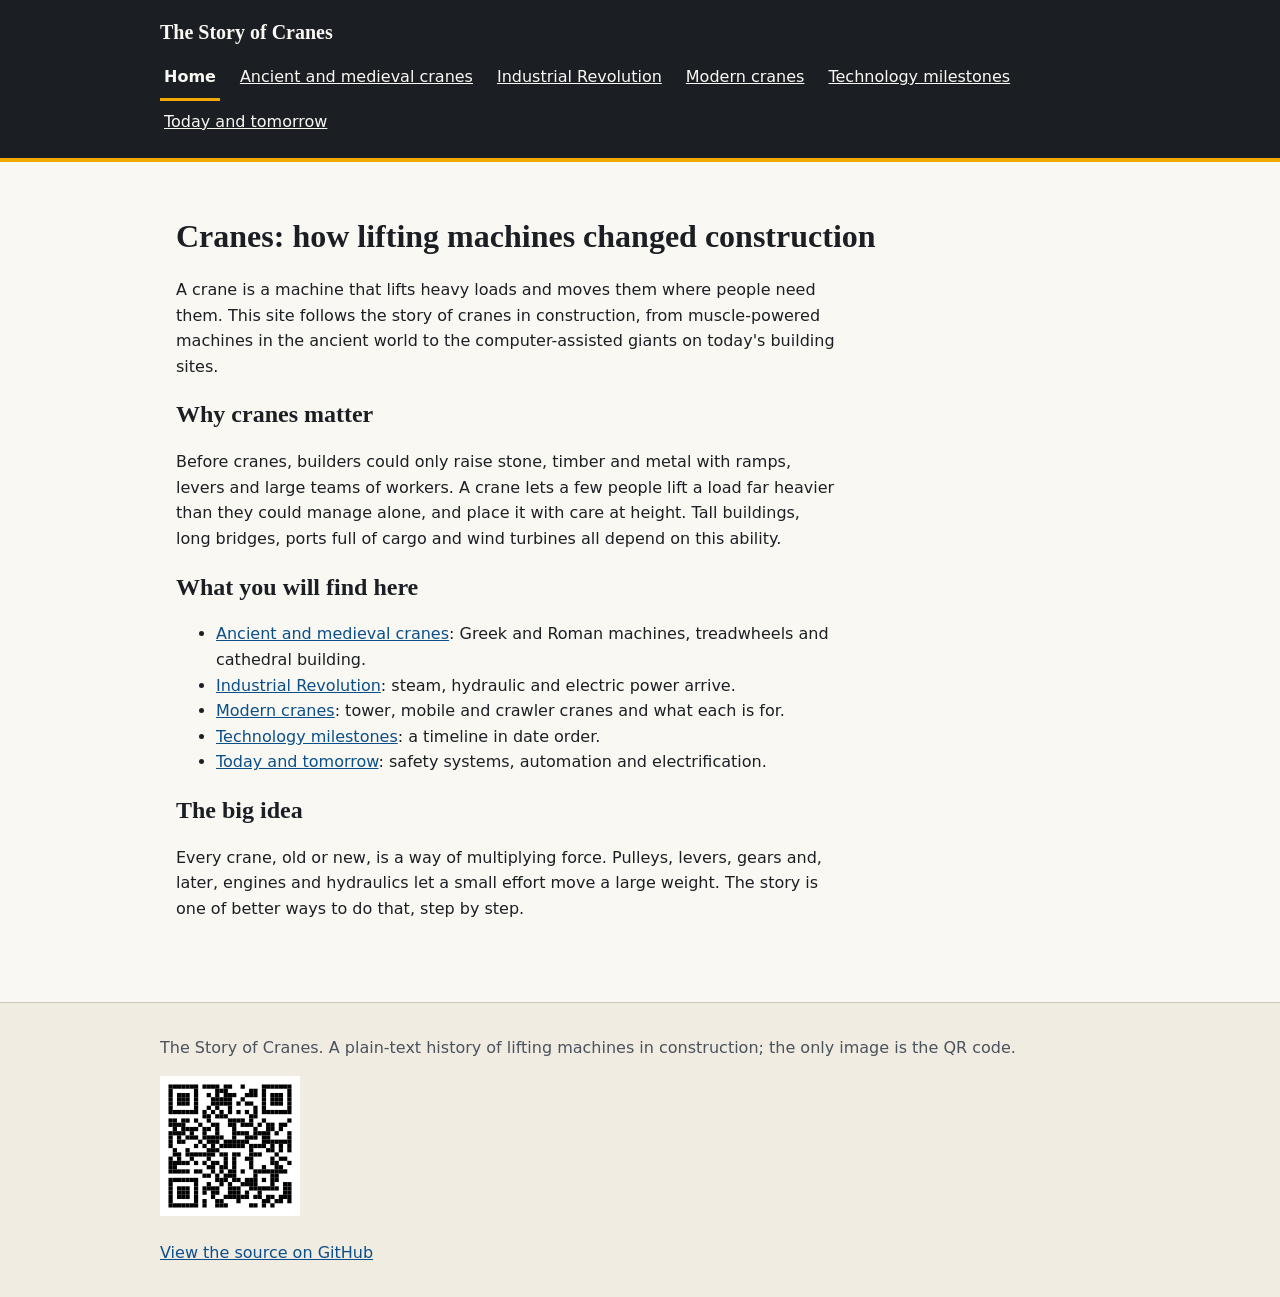
<file: index.html>
<!doctype html>
<html lang="en">
<head>
  <meta charset="utf-8">
  <meta name="viewport" content="width=device-width, initial-scale=1">
  <title>Cranes | The Story of Cranes</title>
  <meta name="description" content="Home page: a short introduction to the story of cranes and a guide to the rest of the site.">
  <link rel="stylesheet" href="css/tokens.css">
  <link rel="stylesheet" href="css/layout.css">
  <link rel="stylesheet" href="css/site.css">
  <script src="js/nav.js" defer></script>
  <script src="js/app.js" defer></script>
</head>
<body>
  <a class="skip-link" href="#main">Skip to main content</a>
  <header class="site-header">
    <p class="site-title"><a href="index.html">The Story of Cranes</a></p>
    <nav class="site-nav" aria-label="Main">
      <button class="nav-toggle" type="button" aria-expanded="false" aria-controls="nav-list">Menu</button>
      <ul id="nav-list">
          <li><a href="index.html" aria-current="page">Home</a></li>
          <li><a href="pages/ancient.html">Ancient and medieval cranes</a></li>
          <li><a href="pages/industrial.html">Industrial Revolution</a></li>
          <li><a href="pages/modern.html">Modern cranes</a></li>
          <li><a href="pages/milestones.html">Technology milestones</a></li>
          <li><a href="pages/future.html">Today and tomorrow</a></li>
      </ul>
    </nav>
  </header>
  <main id="main">
    <h1>Cranes: how lifting machines changed construction</h1>
    <p>A crane is a machine that lifts heavy loads and moves them where people need them. This site follows the story of cranes in construction, from muscle-powered machines in the ancient world to the computer-assisted giants on today's building sites.</p>
    <h2>Why cranes matter</h2>
    <p>Before cranes, builders could only raise stone, timber and metal with ramps, levers and large teams of workers. A crane lets a few people lift a load far heavier than they could manage alone, and place it with care at height. Tall buildings, long bridges, ports full of cargo and wind turbines all depend on this ability.</p>
    <h2>What you will find here</h2>
    <ul>
      <li><a href="pages/ancient.html">Ancient and medieval cranes</a>: Greek and Roman machines, treadwheels and cathedral building.</li>
      <li><a href="pages/industrial.html">Industrial Revolution</a>: steam, hydraulic and electric power arrive.</li>
      <li><a href="pages/modern.html">Modern cranes</a>: tower, mobile and crawler cranes and what each is for.</li>
      <li><a href="pages/milestones.html">Technology milestones</a>: a timeline in date order.</li>
      <li><a href="pages/future.html">Today and tomorrow</a>: safety systems, automation and electrification.</li>
    </ul>
    <h2>The big idea</h2>
    <p>Every crane, old or new, is a way of multiplying force. Pulleys, levers, gears and, later, engines and hydraulics let a small effort move a large weight. The story is one of better ways to do that, step by step.</p>
  </main>
  <footer class="site-footer">
    <p>The Story of Cranes. A plain-text history of lifting machines in construction; the only image is the QR code.</p>
    <p class="site-qr"><img src="assets/qr-site.svg" width="140" height="140" alt="QR code linking to the GitHub repository for this site, github.com/datton/orchestrate-demo-cranes"></p>
    <p><a href="https://github.com/datton/orchestrate-demo-cranes">View the source on GitHub</a></p>
  </footer>
</body>
</html>
</file>
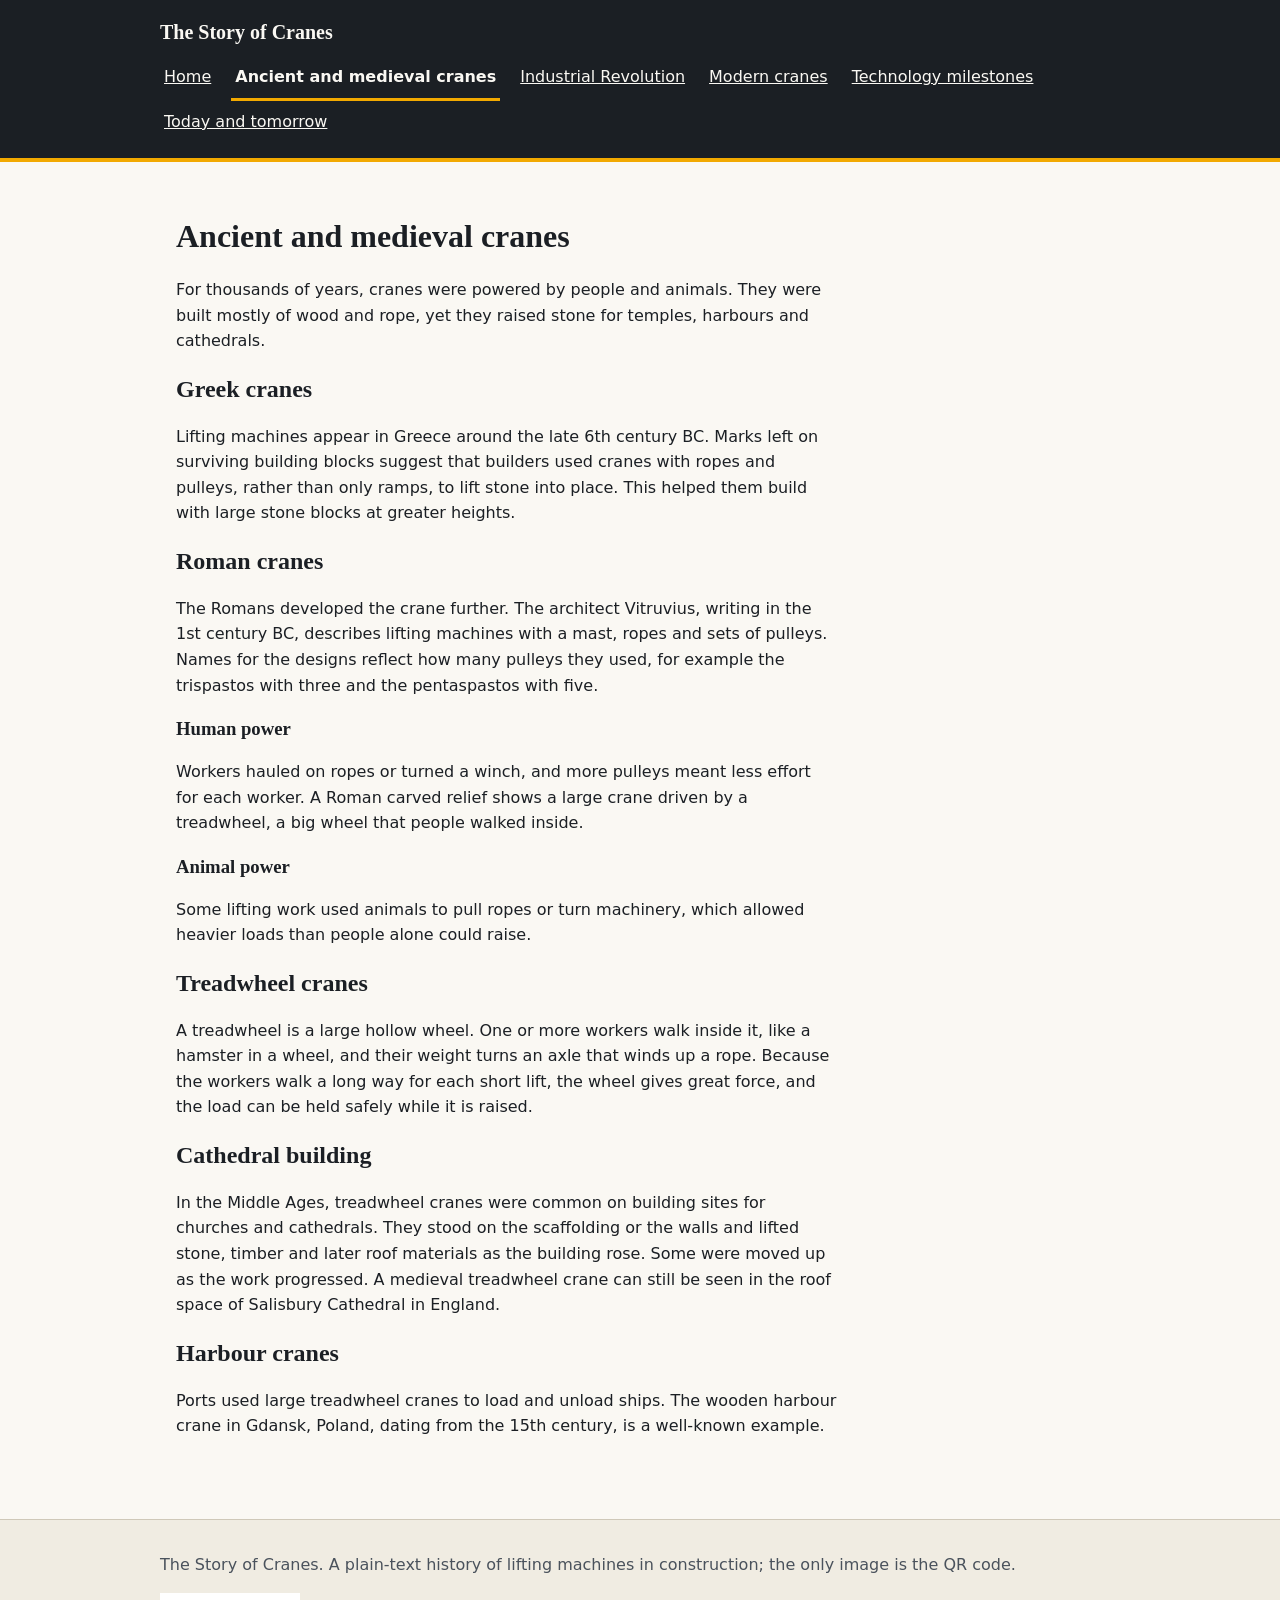
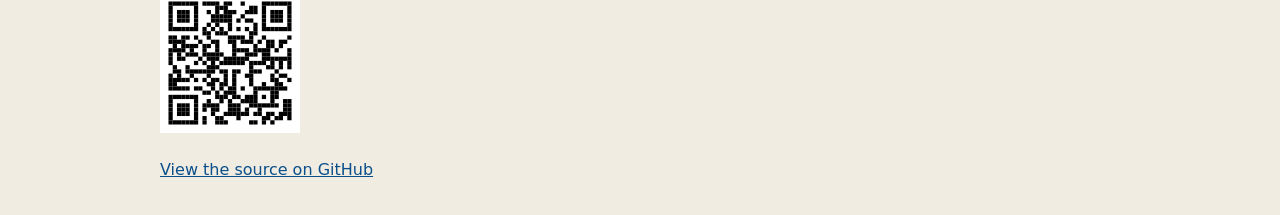
<file: pages/ancient.html>
<!doctype html>
<html lang="en">
<head>
  <meta charset="utf-8">
  <meta name="viewport" content="width=device-width, initial-scale=1">
  <title>Ancient and medieval cranes | The Story of Cranes</title>
  <meta name="description" content="Human, animal and treadwheel-powered cranes from Greece and Rome to medieval cathedral building.">
  <link rel="stylesheet" href="../css/tokens.css">
  <link rel="stylesheet" href="../css/layout.css">
  <link rel="stylesheet" href="../css/site.css">
  <script src="../js/nav.js" defer></script>
  <script src="../js/app.js" defer></script>
</head>
<body>
  <a class="skip-link" href="#main">Skip to main content</a>
  <header class="site-header">
    <p class="site-title"><a href="../index.html">The Story of Cranes</a></p>
    <nav class="site-nav" aria-label="Main">
      <button class="nav-toggle" type="button" aria-expanded="false" aria-controls="nav-list">Menu</button>
      <ul id="nav-list">
          <li><a href="../index.html">Home</a></li>
          <li><a href="ancient.html" aria-current="page">Ancient and medieval cranes</a></li>
          <li><a href="industrial.html">Industrial Revolution</a></li>
          <li><a href="modern.html">Modern cranes</a></li>
          <li><a href="milestones.html">Technology milestones</a></li>
          <li><a href="future.html">Today and tomorrow</a></li>
      </ul>
    </nav>
  </header>
  <main id="main">
    <h1>Ancient and medieval cranes</h1>
    <p>For thousands of years, cranes were powered by people and animals. They were built mostly of wood and rope, yet they raised stone for temples, harbours and cathedrals.</p>
    <h2>Greek cranes</h2>
    <p>Lifting machines appear in Greece around the late 6th century BC. Marks left on surviving building blocks suggest that builders used cranes with ropes and pulleys, rather than only ramps, to lift stone into place. This helped them build with large stone blocks at greater heights.</p>
    <h2>Roman cranes</h2>
    <p>The Romans developed the crane further. The architect Vitruvius, writing in the 1st century BC, describes lifting machines with a mast, ropes and sets of pulleys. Names for the designs reflect how many pulleys they used, for example the trispastos with three and the pentaspastos with five.</p>
    <h3>Human power</h3>
    <p>Workers hauled on ropes or turned a winch, and more pulleys meant less effort for each worker. A Roman carved relief shows a large crane driven by a treadwheel, a big wheel that people walked inside.</p>
    <h3>Animal power</h3>
    <p>Some lifting work used animals to pull ropes or turn machinery, which allowed heavier loads than people alone could raise.</p>
    <h2>Treadwheel cranes</h2>
    <p>A treadwheel is a large hollow wheel. One or more workers walk inside it, like a hamster in a wheel, and their weight turns an axle that winds up a rope. Because the workers walk a long way for each short lift, the wheel gives great force, and the load can be held safely while it is raised.</p>
    <h2>Cathedral building</h2>
    <p>In the Middle Ages, treadwheel cranes were common on building sites for churches and cathedrals. They stood on the scaffolding or the walls and lifted stone, timber and later roof materials as the building rose. Some were moved up as the work progressed. A medieval treadwheel crane can still be seen in the roof space of Salisbury Cathedral in England.</p>
    <h2>Harbour cranes</h2>
    <p>Ports used large treadwheel cranes to load and unload ships. The wooden harbour crane in Gdansk, Poland, dating from the 15th century, is a well-known example.</p>
  </main>
  <footer class="site-footer">
    <p>The Story of Cranes. A plain-text history of lifting machines in construction; the only image is the QR code.</p>
    <p class="site-qr"><img src="../assets/qr-site.svg" width="140" height="140" alt="QR code linking to the GitHub repository for this site, github.com/datton/orchestrate-demo-cranes"></p>
    <p><a href="https://github.com/datton/orchestrate-demo-cranes">View the source on GitHub</a></p>
  </footer>
</body>
</html>
</file>
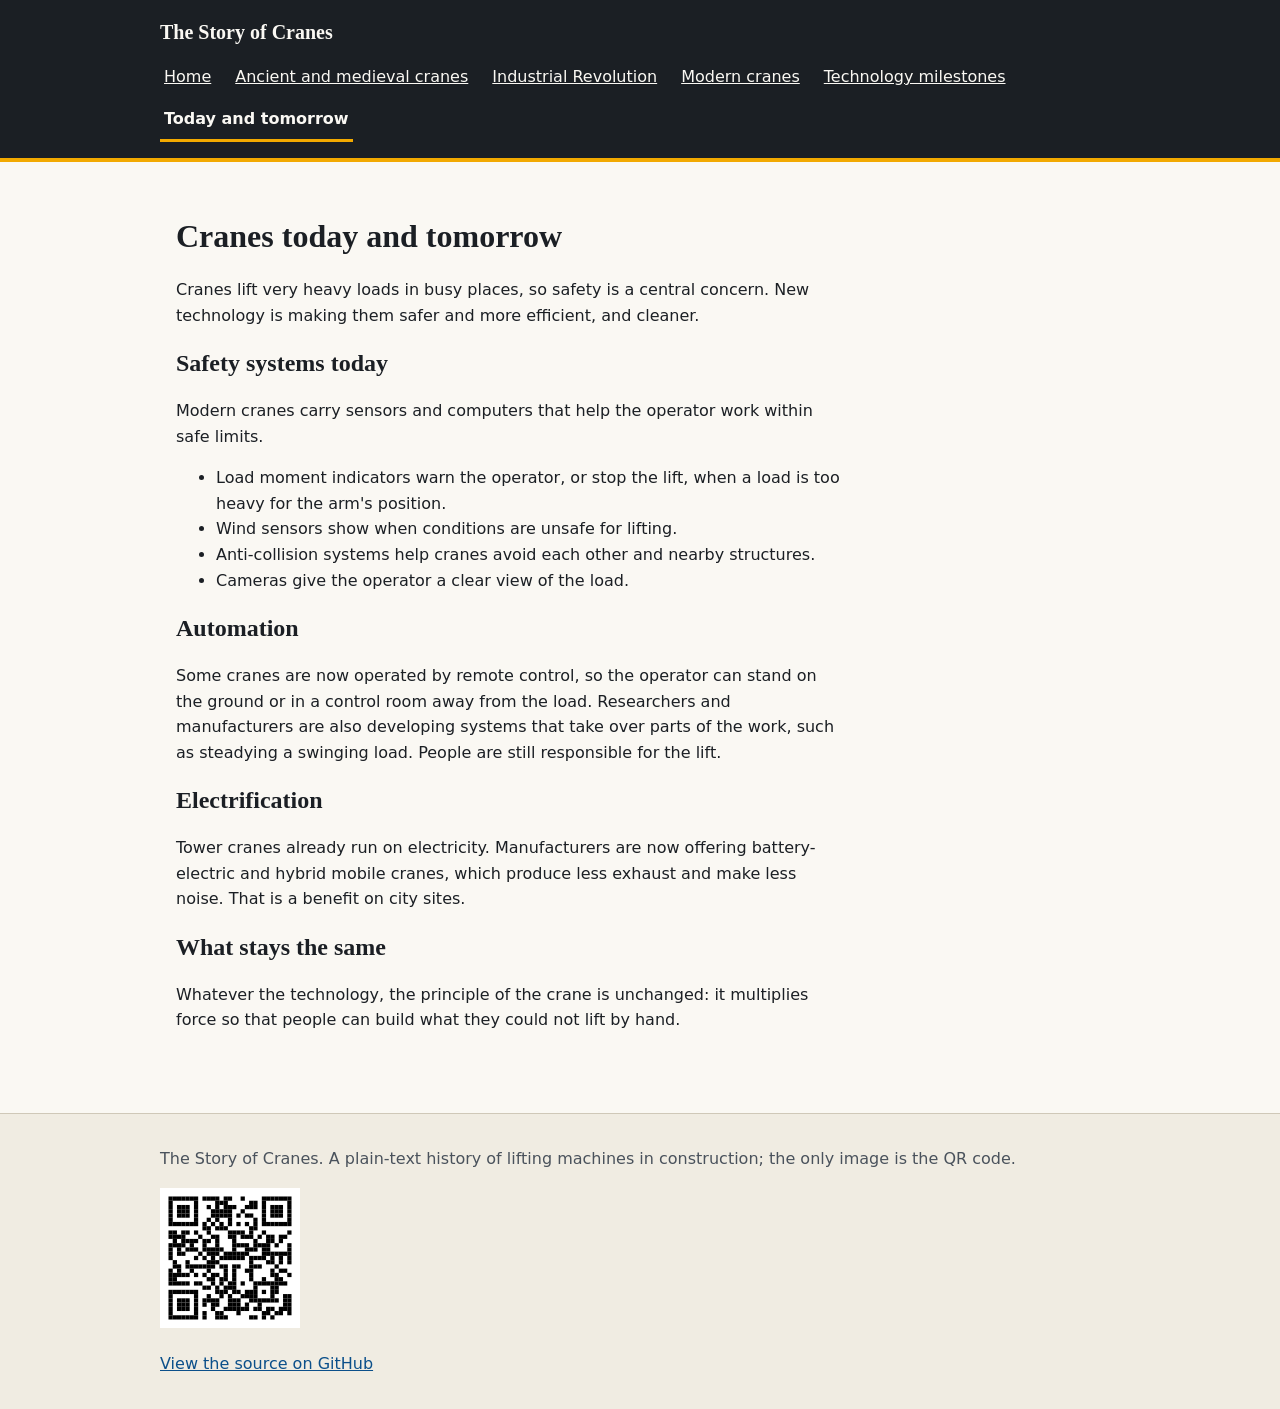
<file: pages/future.html>
<!doctype html>
<html lang="en">
<head>
  <meta charset="utf-8">
  <meta name="viewport" content="width=device-width, initial-scale=1">
  <title>Today and tomorrow | The Story of Cranes</title>
  <meta name="description" content="Safety systems, automation, electrification and what may come next.">
  <link rel="stylesheet" href="../css/tokens.css">
  <link rel="stylesheet" href="../css/layout.css">
  <link rel="stylesheet" href="../css/site.css">
  <script src="../js/nav.js" defer></script>
  <script src="../js/app.js" defer></script>
</head>
<body>
  <a class="skip-link" href="#main">Skip to main content</a>
  <header class="site-header">
    <p class="site-title"><a href="../index.html">The Story of Cranes</a></p>
    <nav class="site-nav" aria-label="Main">
      <button class="nav-toggle" type="button" aria-expanded="false" aria-controls="nav-list">Menu</button>
      <ul id="nav-list">
          <li><a href="../index.html">Home</a></li>
          <li><a href="ancient.html">Ancient and medieval cranes</a></li>
          <li><a href="industrial.html">Industrial Revolution</a></li>
          <li><a href="modern.html">Modern cranes</a></li>
          <li><a href="milestones.html">Technology milestones</a></li>
          <li><a href="future.html" aria-current="page">Today and tomorrow</a></li>
      </ul>
    </nav>
  </header>
  <main id="main">
    <h1>Cranes today and tomorrow</h1>
    <p>Cranes lift very heavy loads in busy places, so safety is a central concern. New technology is making them safer and more efficient, and cleaner.</p>
    <h2>Safety systems today</h2>
    <p>Modern cranes carry sensors and computers that help the operator work within safe limits.</p>
    <ul>
      <li>Load moment indicators warn the operator, or stop the lift, when a load is too heavy for the arm's position.</li>
      <li>Wind sensors show when conditions are unsafe for lifting.</li>
      <li>Anti-collision systems help cranes avoid each other and nearby structures.</li>
      <li>Cameras give the operator a clear view of the load.</li>
    </ul>
    <h2>Automation</h2>
    <p>Some cranes are now operated by remote control, so the operator can stand on the ground or in a control room away from the load. Researchers and manufacturers are also developing systems that take over parts of the work, such as steadying a swinging load. People are still responsible for the lift.</p>
    <h2>Electrification</h2>
    <p>Tower cranes already run on electricity. Manufacturers are now offering battery-electric and hybrid mobile cranes, which produce less exhaust and make less noise. That is a benefit on city sites.</p>
    <h2>What stays the same</h2>
    <p>Whatever the technology, the principle of the crane is unchanged: it multiplies force so that people can build what they could not lift by hand.</p>
  </main>
  <footer class="site-footer">
    <p>The Story of Cranes. A plain-text history of lifting machines in construction; the only image is the QR code.</p>
    <p class="site-qr"><img src="../assets/qr-site.svg" width="140" height="140" alt="QR code linking to the GitHub repository for this site, github.com/datton/orchestrate-demo-cranes"></p>
    <p><a href="https://github.com/datton/orchestrate-demo-cranes">View the source on GitHub</a></p>
  </footer>
</body>
</html>
</file>
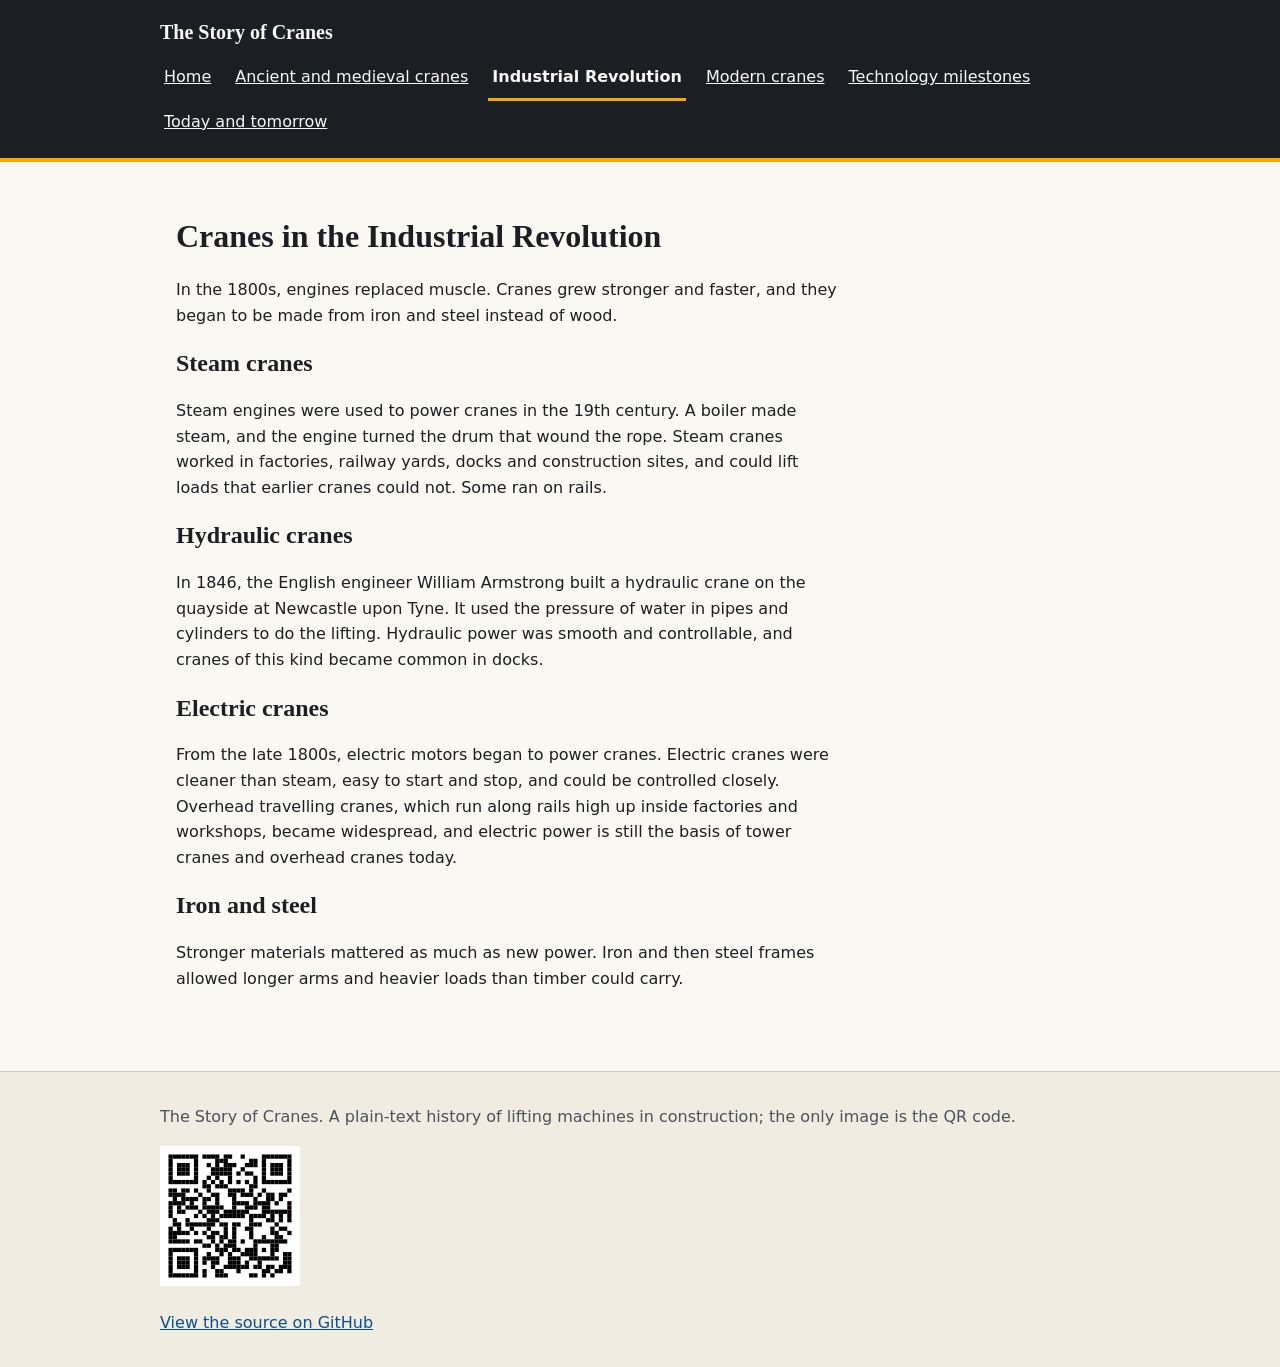
<file: pages/industrial.html>
<!doctype html>
<html lang="en">
<head>
  <meta charset="utf-8">
  <meta name="viewport" content="width=device-width, initial-scale=1">
  <title>Industrial Revolution | The Story of Cranes</title>
  <meta name="description" content="Steam, hydraulic and electric power replace muscle.">
  <link rel="stylesheet" href="../css/tokens.css">
  <link rel="stylesheet" href="../css/layout.css">
  <link rel="stylesheet" href="../css/site.css">
  <script src="../js/nav.js" defer></script>
  <script src="../js/app.js" defer></script>
</head>
<body>
  <a class="skip-link" href="#main">Skip to main content</a>
  <header class="site-header">
    <p class="site-title"><a href="../index.html">The Story of Cranes</a></p>
    <nav class="site-nav" aria-label="Main">
      <button class="nav-toggle" type="button" aria-expanded="false" aria-controls="nav-list">Menu</button>
      <ul id="nav-list">
          <li><a href="../index.html">Home</a></li>
          <li><a href="ancient.html">Ancient and medieval cranes</a></li>
          <li><a href="industrial.html" aria-current="page">Industrial Revolution</a></li>
          <li><a href="modern.html">Modern cranes</a></li>
          <li><a href="milestones.html">Technology milestones</a></li>
          <li><a href="future.html">Today and tomorrow</a></li>
      </ul>
    </nav>
  </header>
  <main id="main">
    <h1>Cranes in the Industrial Revolution</h1>
    <p>In the 1800s, engines replaced muscle. Cranes grew stronger and faster, and they began to be made from iron and steel instead of wood.</p>
    <h2>Steam cranes</h2>
    <p>Steam engines were used to power cranes in the 19th century. A boiler made steam, and the engine turned the drum that wound the rope. Steam cranes worked in factories, railway yards, docks and construction sites, and could lift loads that earlier cranes could not. Some ran on rails.</p>
    <h2>Hydraulic cranes</h2>
    <p>In 1846, the English engineer William Armstrong built a hydraulic crane on the quayside at Newcastle upon Tyne. It used the pressure of water in pipes and cylinders to do the lifting. Hydraulic power was smooth and controllable, and cranes of this kind became common in docks.</p>
    <h2>Electric cranes</h2>
    <p>From the late 1800s, electric motors began to power cranes. Electric cranes were cleaner than steam, easy to start and stop, and could be controlled closely. Overhead travelling cranes, which run along rails high up inside factories and workshops, became widespread, and electric power is still the basis of tower cranes and overhead cranes today.</p>
    <h2>Iron and steel</h2>
    <p>Stronger materials mattered as much as new power. Iron and then steel frames allowed longer arms and heavier loads than timber could carry.</p>
  </main>
  <footer class="site-footer">
    <p>The Story of Cranes. A plain-text history of lifting machines in construction; the only image is the QR code.</p>
    <p class="site-qr"><img src="../assets/qr-site.svg" width="140" height="140" alt="QR code linking to the GitHub repository for this site, github.com/datton/orchestrate-demo-cranes"></p>
    <p><a href="https://github.com/datton/orchestrate-demo-cranes">View the source on GitHub</a></p>
  </footer>
</body>
</html>
</file>
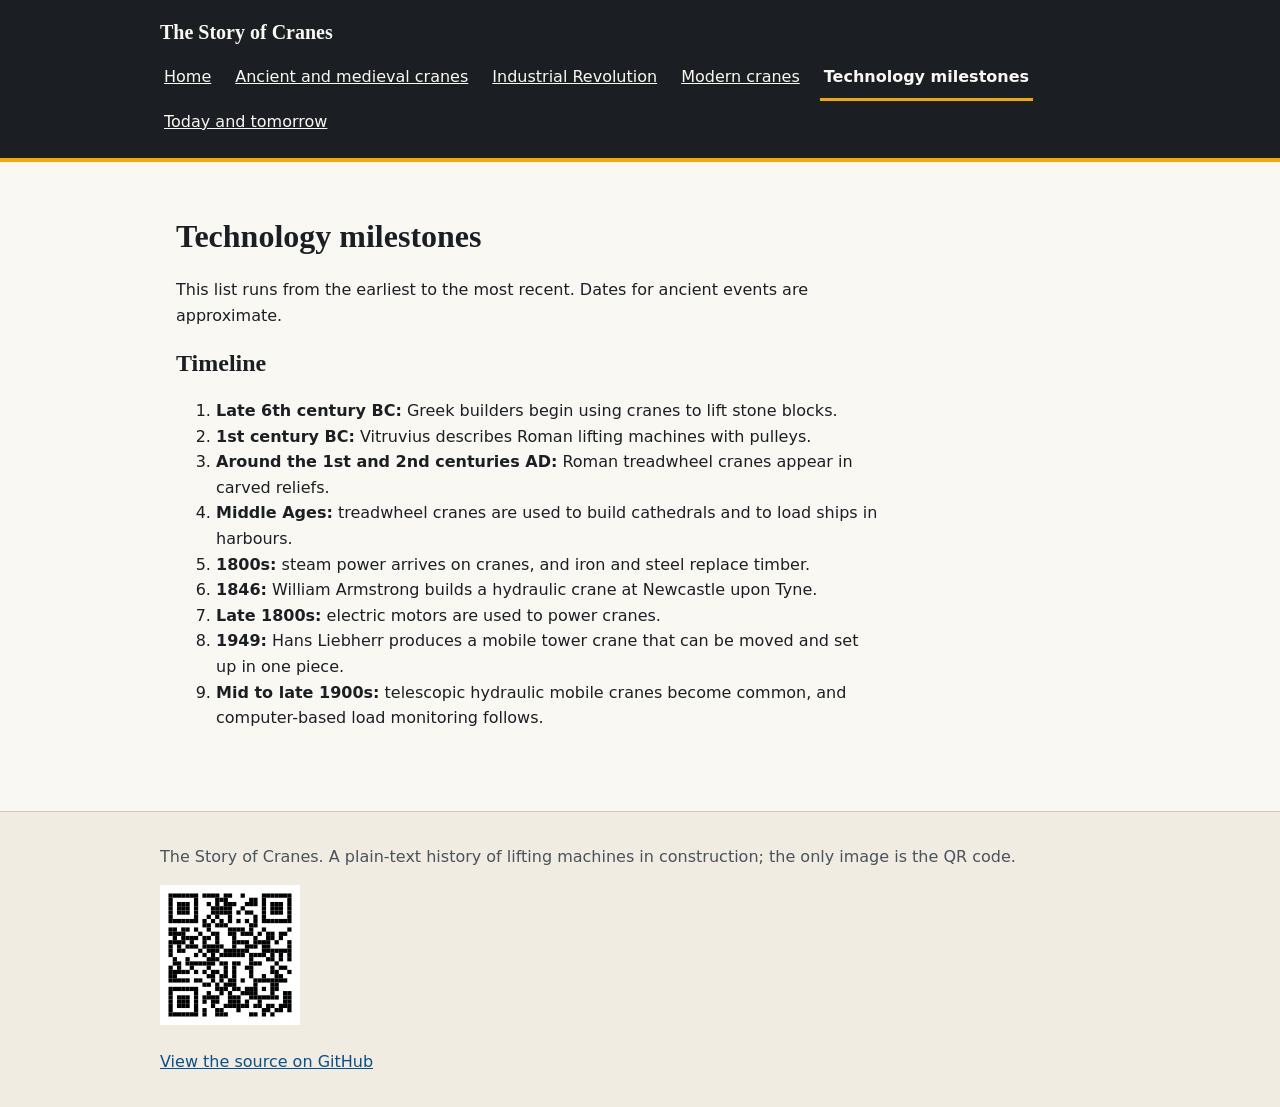
<file: pages/milestones.html>
<!doctype html>
<html lang="en">
<head>
  <meta charset="utf-8">
  <meta name="viewport" content="width=device-width, initial-scale=1">
  <title>Technology milestones | The Story of Cranes</title>
  <meta name="description" content="A timeline, in text, of the main technology changes.">
  <link rel="stylesheet" href="../css/tokens.css">
  <link rel="stylesheet" href="../css/layout.css">
  <link rel="stylesheet" href="../css/site.css">
  <script src="../js/nav.js" defer></script>
  <script src="../js/app.js" defer></script>
</head>
<body>
  <a class="skip-link" href="#main">Skip to main content</a>
  <header class="site-header">
    <p class="site-title"><a href="../index.html">The Story of Cranes</a></p>
    <nav class="site-nav" aria-label="Main">
      <button class="nav-toggle" type="button" aria-expanded="false" aria-controls="nav-list">Menu</button>
      <ul id="nav-list">
          <li><a href="../index.html">Home</a></li>
          <li><a href="ancient.html">Ancient and medieval cranes</a></li>
          <li><a href="industrial.html">Industrial Revolution</a></li>
          <li><a href="modern.html">Modern cranes</a></li>
          <li><a href="milestones.html" aria-current="page">Technology milestones</a></li>
          <li><a href="future.html">Today and tomorrow</a></li>
      </ul>
    </nav>
  </header>
  <main id="main">
    <h1>Technology milestones</h1>
    <p>This list runs from the earliest to the most recent. Dates for ancient events are approximate.</p>
    <h2>Timeline</h2>
    <ol>
      <li><strong>Late 6th century BC:</strong> Greek builders begin using cranes to lift stone blocks.</li>
      <li><strong>1st century BC:</strong> Vitruvius describes Roman lifting machines with pulleys.</li>
      <li><strong>Around the 1st and 2nd centuries AD:</strong> Roman treadwheel cranes appear in carved reliefs.</li>
      <li><strong>Middle Ages:</strong> treadwheel cranes are used to build cathedrals and to load ships in harbours.</li>
      <li><strong>1800s:</strong> steam power arrives on cranes, and iron and steel replace timber.</li>
      <li><strong>1846:</strong> William Armstrong builds a hydraulic crane at Newcastle upon Tyne.</li>
      <li><strong>Late 1800s:</strong> electric motors are used to power cranes.</li>
      <li><strong>1949:</strong> Hans Liebherr produces a mobile tower crane that can be moved and set up in one piece.</li>
      <li><strong>Mid to late 1900s:</strong> telescopic hydraulic mobile cranes become common, and computer-based load monitoring follows.</li>
    </ol>
  </main>
  <footer class="site-footer">
    <p>The Story of Cranes. A plain-text history of lifting machines in construction; the only image is the QR code.</p>
    <p class="site-qr"><img src="../assets/qr-site.svg" width="140" height="140" alt="QR code linking to the GitHub repository for this site, github.com/datton/orchestrate-demo-cranes"></p>
    <p><a href="https://github.com/datton/orchestrate-demo-cranes">View the source on GitHub</a></p>
  </footer>
</body>
</html>
</file>
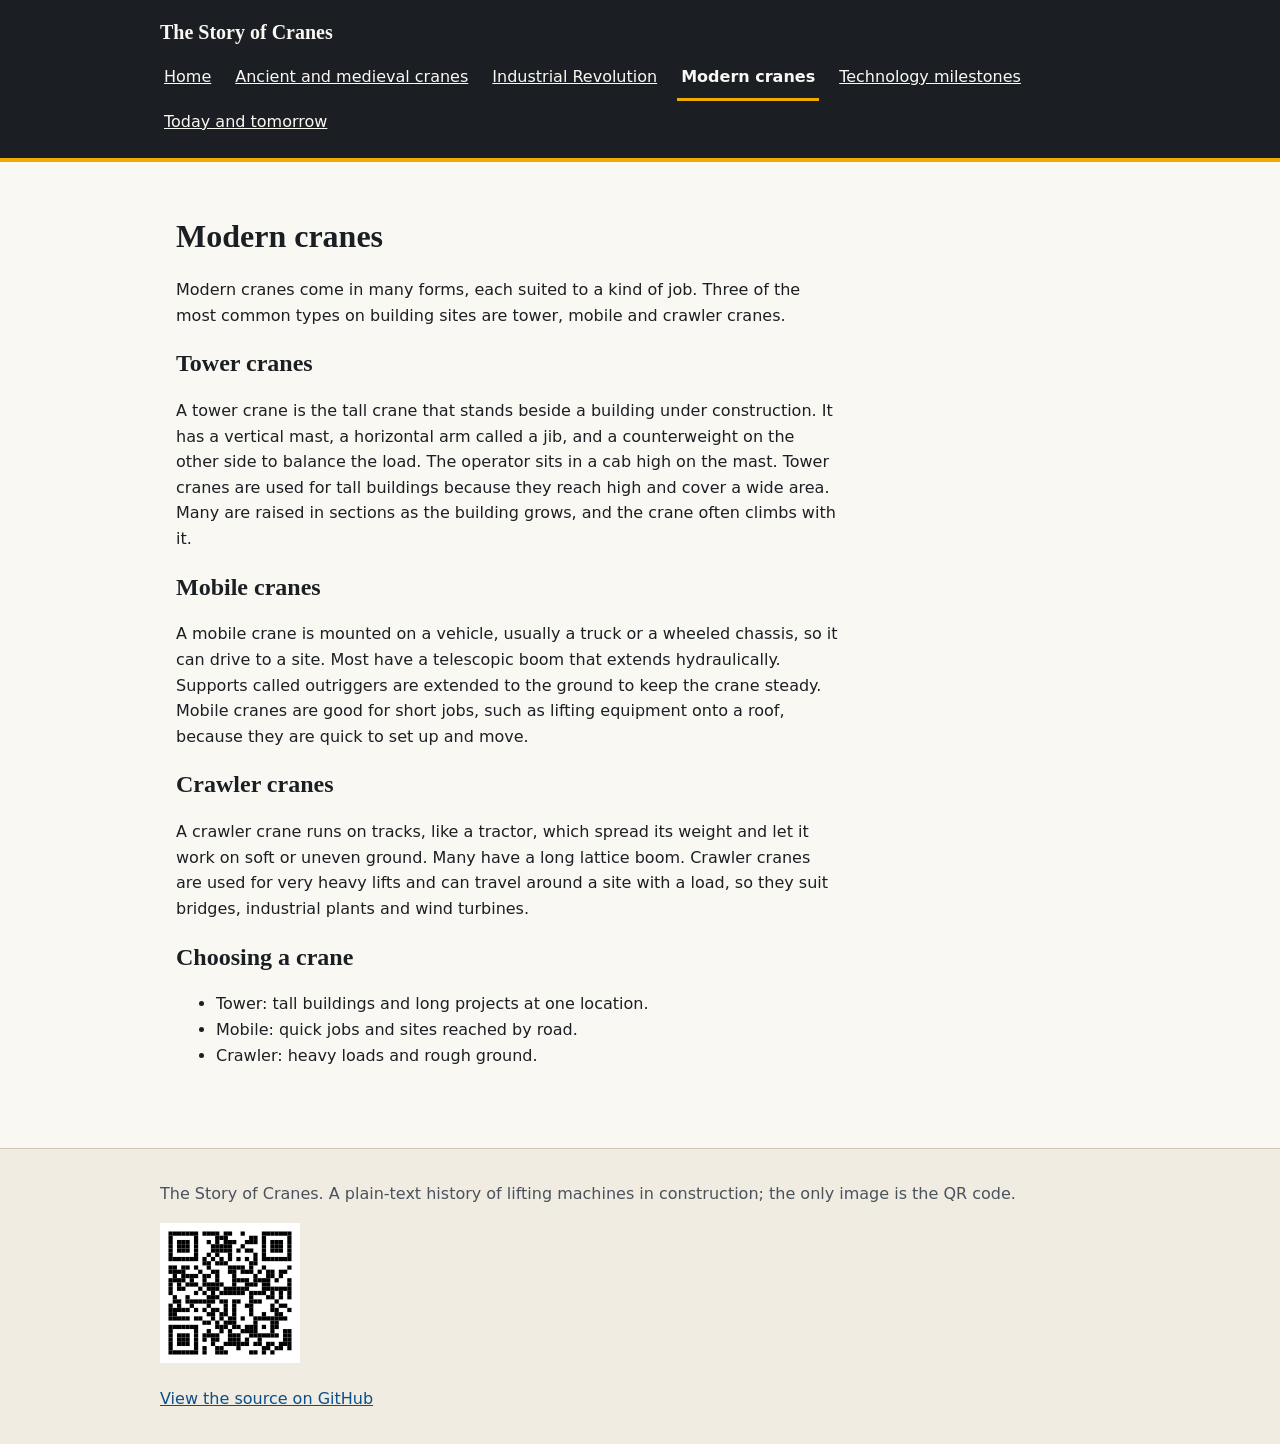
<file: pages/modern.html>
<!doctype html>
<html lang="en">
<head>
  <meta charset="utf-8">
  <meta name="viewport" content="width=device-width, initial-scale=1">
  <title>Modern cranes | The Story of Cranes</title>
  <meta name="description" content="Tower, mobile and crawler cranes and what each is used for.">
  <link rel="stylesheet" href="../css/tokens.css">
  <link rel="stylesheet" href="../css/layout.css">
  <link rel="stylesheet" href="../css/site.css">
  <script src="../js/nav.js" defer></script>
  <script src="../js/app.js" defer></script>
</head>
<body>
  <a class="skip-link" href="#main">Skip to main content</a>
  <header class="site-header">
    <p class="site-title"><a href="../index.html">The Story of Cranes</a></p>
    <nav class="site-nav" aria-label="Main">
      <button class="nav-toggle" type="button" aria-expanded="false" aria-controls="nav-list">Menu</button>
      <ul id="nav-list">
          <li><a href="../index.html">Home</a></li>
          <li><a href="ancient.html">Ancient and medieval cranes</a></li>
          <li><a href="industrial.html">Industrial Revolution</a></li>
          <li><a href="modern.html" aria-current="page">Modern cranes</a></li>
          <li><a href="milestones.html">Technology milestones</a></li>
          <li><a href="future.html">Today and tomorrow</a></li>
      </ul>
    </nav>
  </header>
  <main id="main">
    <h1>Modern cranes</h1>
    <p>Modern cranes come in many forms, each suited to a kind of job. Three of the most common types on building sites are tower, mobile and crawler cranes.</p>
    <h2>Tower cranes</h2>
    <p>A tower crane is the tall crane that stands beside a building under construction. It has a vertical mast, a horizontal arm called a jib, and a counterweight on the other side to balance the load. The operator sits in a cab high on the mast. Tower cranes are used for tall buildings because they reach high and cover a wide area. Many are raised in sections as the building grows, and the crane often climbs with it.</p>
    <h2>Mobile cranes</h2>
    <p>A mobile crane is mounted on a vehicle, usually a truck or a wheeled chassis, so it can drive to a site. Most have a telescopic boom that extends hydraulically. Supports called outriggers are extended to the ground to keep the crane steady. Mobile cranes are good for short jobs, such as lifting equipment onto a roof, because they are quick to set up and move.</p>
    <h2>Crawler cranes</h2>
    <p>A crawler crane runs on tracks, like a tractor, which spread its weight and let it work on soft or uneven ground. Many have a long lattice boom. Crawler cranes are used for very heavy lifts and can travel around a site with a load, so they suit bridges, industrial plants and wind turbines.</p>
    <h2>Choosing a crane</h2>
    <ul>
      <li>Tower: tall buildings and long projects at one location.</li>
      <li>Mobile: quick jobs and sites reached by road.</li>
      <li>Crawler: heavy loads and rough ground.</li>
    </ul>
  </main>
  <footer class="site-footer">
    <p>The Story of Cranes. A plain-text history of lifting machines in construction; the only image is the QR code.</p>
    <p class="site-qr"><img src="../assets/qr-site.svg" width="140" height="140" alt="QR code linking to the GitHub repository for this site, github.com/datton/orchestrate-demo-cranes"></p>
    <p><a href="https://github.com/datton/orchestrate-demo-cranes">View the source on GitHub</a></p>
  </footer>
</body>
</html>
</file>
<file: css/tokens.css>
/* Design tokens for "The Story of Cranes". Text only: colour and type do all the work.
   Palette: site-office paper, steel ink, crane-safety orange as the single accent.
   Contrast (WCAG AA, on --color-bg): text 15:1, muted 7:1, link 8:1, accent 6:1.
   Type: Georgia headings (engineering-drawing seriousness), system sans body for easy reading. */
:root {
  --color-bg: #faf8f3;
  --color-surface: #f0ece2;
  --color-text: #1b1f24;
  --color-muted: #4a525c;
  --color-link: #0b4f8a;
  --color-link-hover: #07325a;
  --color-accent: #8a4b00;
  --color-accent-strong: #f2a900;
  --color-border: #cfc8b8;
  --color-header-bg: #1b1f24;
  --color-header-text: #faf8f3;
  --color-focus: #0b4f8a;

  --font-body: system-ui, -apple-system, "Segoe UI", Roboto, sans-serif;
  --font-heading: Georgia, "Times New Roman", serif;
  --font-mono: ui-monospace, "Cascadia Mono", Consolas, monospace;

  /* type scale, ratio ~1.25 */
  --text-sm: 0.875rem;
  --text-base: 1.0625rem;
  --text-lg: 1.25rem;
  --text-xl: 1.5625rem;
  --text-2xl: 1.953rem;
  --text-3xl: 2.441rem;
  --leading-body: 1.65;
  --leading-heading: 1.2;

  --space-1: 0.5rem;
  --space-2: 1rem;
  --space-3: 2rem;
  --space-4: 3rem;
  --measure: 65ch;
  --radius: 4px;
  --rule: 1px solid var(--color-border);
}
</file>
<file: css/layout.css>
/* UI/UX: page shell, header, nav and footer layout. Mobile first. */
*, *::before, *::after { box-sizing: border-box; }
body { margin: 0; overflow-wrap: break-word; }

.skip-link { position: absolute; left: -999px; top: 0; z-index: 10; padding: var(--space-1) var(--space-2); background: var(--color-bg); color: var(--color-link); }
.skip-link:focus { left: var(--space-1); top: var(--space-1); }

.site-header, main, .site-footer { max-width: 60rem; margin: 0 auto; padding: var(--space-2); }
.site-header, .site-footer { max-width: none; padding-inline: max(var(--space-2), calc((100% - 60rem) / 2)); }
.site-header { background: var(--color-header-bg); color: var(--color-header-text); border-bottom: 4px solid var(--color-accent-strong); }
.site-header a { color: var(--color-header-text); }
.site-header a:focus-visible, .site-header button:focus-visible { outline: 3px solid var(--color-accent-strong); outline-offset: 2px; }
.site-header a:hover { color: var(--color-accent-strong); }
.nav-toggle { background: transparent; color: var(--color-header-text); border: 1px solid var(--color-header-text); border-radius: var(--radius); }
.site-footer { background: var(--color-surface); color: var(--color-muted); border-top: var(--rule); margin-top: var(--space-3); }
.site-title { margin: 0 0 var(--space-1); font-family: var(--font-heading); font-size: 1.25rem; font-weight: bold; }
.site-title a { color: inherit; text-decoration: none; }
.site-title a:hover { text-decoration: underline; }

/* Navigation: a stacked list on phones, a wrapping row on wide screens. */
.site-nav ul { list-style: none; margin: 0; padding: 0; display: flex; flex-direction: column; }
.site-nav a { display: block; padding: 0.75rem 0.25rem; min-height: 2.75rem; }
.site-nav ul[hidden] { display: none; }
.site-nav li + li { border-top: 1px solid rgba(250, 248, 243, 0.25); }
.site-nav a[aria-current="page"] { border-left: 4px solid var(--color-accent-strong); padding-left: 0.5rem; }

/* The menu button only appears when JavaScript is running (nav.js adds .js). */
.nav-toggle { display: none; min-height: 2.75rem; padding: 0 var(--space-2); font: inherit; cursor: pointer; }
.js .nav-toggle { display: inline-block; }

main { padding-top: var(--space-3); padding-bottom: var(--space-3); }
main p, main li { max-width: var(--measure); }
main :target { scroll-margin-top: var(--space-2); }

@media (min-width: 48rem) {
  .site-header { display: flex; flex-wrap: wrap; align-items: baseline; justify-content: space-between; gap: var(--space-1) var(--space-3); }
  .site-title { margin: 0; }
  .js .nav-toggle { display: none; }
  .site-nav ul, .site-nav ul[hidden] { display: flex; flex-direction: row; flex-wrap: wrap; gap: 0 var(--space-2); }
  .site-nav li + li { border-top: 0; }
  .site-nav a { padding: 0.5rem 0.25rem; min-height: 0; }
  .site-nav a[aria-current="page"] { border-left: 0; padding-left: 0.25rem; border-bottom: 3px solid var(--color-accent-strong); }
}

@media (prefers-reduced-motion: reduce) { * { scroll-behavior: auto !important; } }
</file>
<file: css/site.css>
/* Lead Developer: base look and feel. */
body { background: var(--color-bg); color: var(--color-text); font-family: var(--font-body); line-height: 1.6; }
h1, h2, h3 { font-family: var(--font-heading); line-height: 1.25; }
a { color: var(--color-link); }
a:focus-visible, button:focus-visible { outline: 3px solid var(--color-accent); outline-offset: 2px; }
.site-nav a[aria-current="page"] { font-weight: bold; text-decoration: none; }
</file>
